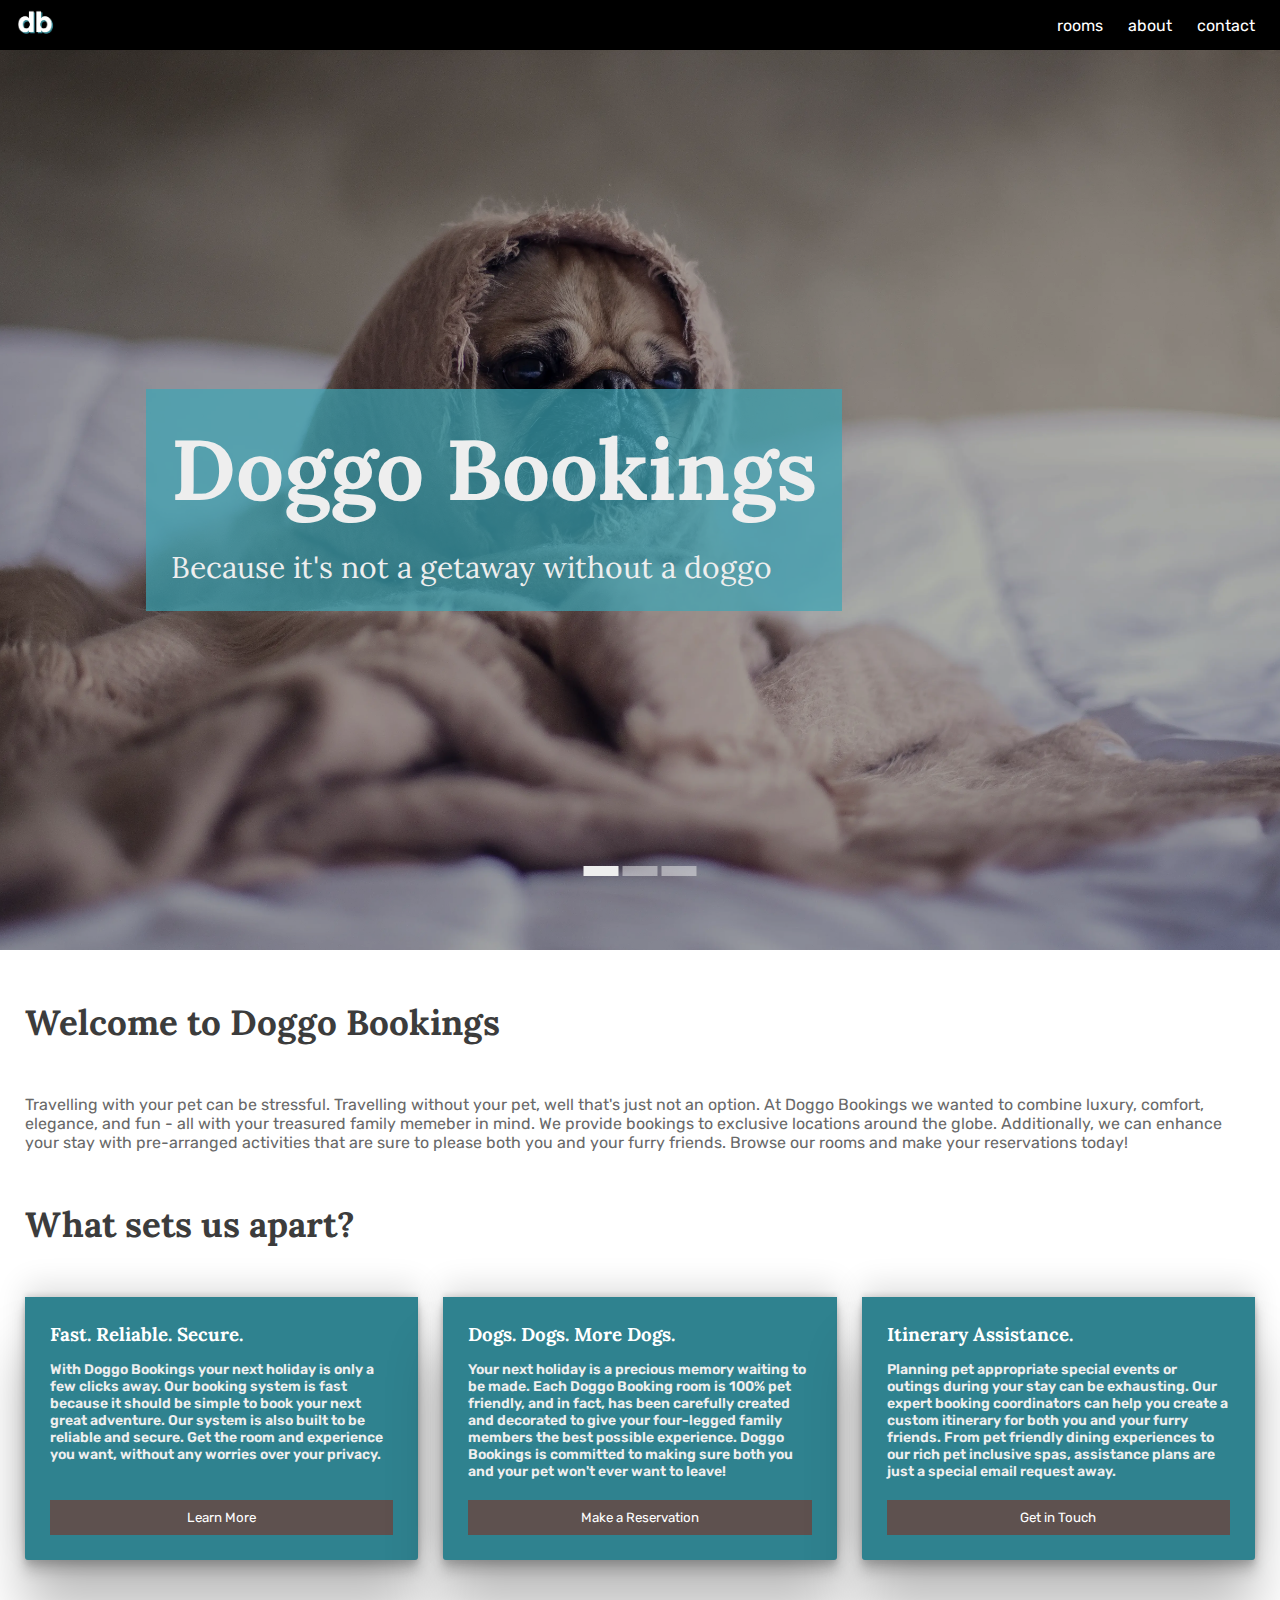
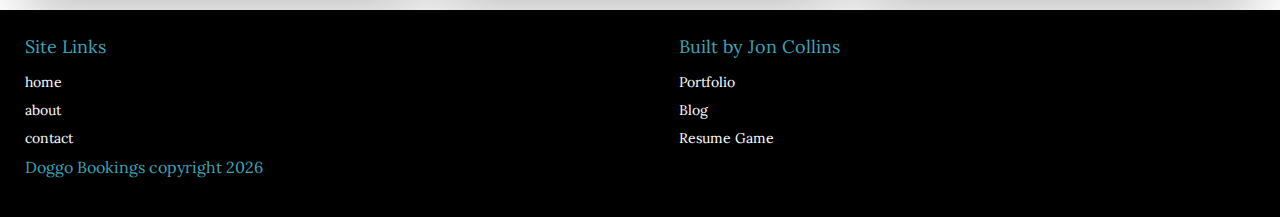
<file: html-source/static/public/index.html>
<!DOCTYPE html>
<html lang="en">
	<head>
		<meta charset="UTF-8" />
		<meta http-equiv="X-UA-Compatible" content="IE=edge" />
		<meta name="viewport" content="width=device-width, initial-scale=1.0" />
		<link rel="preconnect" href="https://fonts.googleapis.com" />
		<link rel="preconnect" href="https://fonts.gstatic.com" crossorigin />
		<link
			href="https://fonts.googleapis.com/css2?family=Lora:ital,wght@0,400;0,500;0,600;0,700;1,400;1,500;1,600;1,700&display=swap"
			rel="stylesheet"
		/>
		<link rel="preconnect" href="https://fonts.googleapis.com" />
		<link rel="preconnect" href="https://fonts.gstatic.com" crossorigin />
		<link
			href="https://fonts.googleapis.com/css2?family=Rubik:ital,wght@0,300;0,400;0,600;0,700;0,800;0,900;1,300;1,400;1,600;1,700;1,800;1,900&display=swap"
			rel="stylesheet"
		/>
		<link href="css/index.css" rel="stylesheet" type="text/css" />
		<title>Bookings.io Home</title>
	</head>
	<body>
		<!-- START navbar should be in the base template -->
		<nav class="navbar">
			<div class="logo_container">
				<a href="/static/public/"
					><img src="images/doggobookinglogo.webp" name="logo"
				/></a>
			</div>

			<ul>
				<li>
					<div class="dropdown-container">
						<a href="#" id="roomLink">rooms</a>
						<div id="dropdown-content">
							<ul>
								<li>
									<a href="/static/public/rooms/millies-quarters.html"
										>Millie's Quarters</a
									>
								</li>
								<li>
									<a href="/static/public/rooms/blueberrys-suite.html"
										>Blueberry's Suite</a
									>
								</li>
								<li>
									<a href="/static/public/rooms/muffins-retreat.html"
										>Muffin's Retreat</a
									>
								</li>
							</ul>
						</div>
					</div>
				</li>
				<li><a href="/static/public/about.html">about</a></li>
				<li>contact</li>
			</ul>
		</nav>
		<!-- END navbar should be in the base template -->
		<!-- START this content will be index/home template specific -->
		<div class="container">
			<section class="image-carousel">
				<div class="img-container">
					<img class="fade" src="images/c1.webp" name="c1" />
					<div>
						<h1>Doggo Bookings</h1>
						<p>Because it's not a getaway without a doggo</p>
					</div>
					<div class="overlay"></div>
				</div>
				<div class="img-container">
					<img class="fade" src="images/c2.webp" name="c1" />
					<div>
						<h1>Comfy and Posh</h1>
						<p>We don't sacrifice elegance or comfort</p>
					</div>
					<div class="overlay"></div>
				</div>
				<div class="img-container">
					<img class="fade" src="images/c3.webp" name="c1" />
					<div>
						<h1>Uniquely Beautiful</h1>
						<p>Every location is a stunningly exquisite experience</p>
					</div>
					<div class="overlay"></div>
				</div>
				<div class="img-controls">
					<span class="rect" data-position="1"></span>
					<span class="rect" data-position="2"></span>
					<span class="rect" data-position="3"></span>
				</div>
			</section>
			<section class="intro">
				<h2>Welcome to Doggo Bookings</h2>
				<p>
					Travelling with your pet can be stressful. Travelling without your
					pet, well that's just not an option. At Doggo Bookings we wanted to
					combine luxury, comfort, elegance, and fun - all with your treasured
					family memeber in mind. We provide bookings to exclusive locations
					around the globe. Additionally, we can enhance your stay with
					pre-arranged activities that are sure to please both you and your
					furry friends. Browse our rooms and make your reservations today!
				</p>
			</section>
			<section class="offerings">
				<h2>What sets us apart?</h2>
				<div class="feature-grid">
					<div class="feature-card">
						<h3>Fast. Reliable. Secure.</h3>
						<p>
							With Doggo Bookings your next holiday is only a few clicks away.
							Our booking system is fast because it should be simple to book
							your next great adventure. Our system is also built to be reliable
							and secure. Get the room and experience you want, without any
							worries over your privacy.
						</p>
						<button>Learn More</button>
					</div>
					<div class="feature-card">
						<h3>Dogs. Dogs. More Dogs.</h3>
						<p>
							Your next holiday is a precious memory waiting to be made. Each
							Doggo Booking room is 100% pet friendly, and in fact, has been
							carefully created and decorated to give your four-legged family
							members the best possible experience. Doggo Bookings is committed
							to making sure both you and your pet won't ever want to leave!
						</p>
						<button>Make a Reservation</button>
					</div>
					<div class="feature-card">
						<h3>Itinerary Assistance.</h3>
						<p>
							Planning pet appropriate special events or outings during your
							stay can be exhausting. Our expert booking coordinators can help
							you create a custom itinerary for both you and your furry friends.
							From pet friendly dining experiences to our rich pet inclusive
							spas, assistance plans are just a special email request away.
						</p>
						<button>Get in Touch</button>
					</div>
				</div>
			</section>
		</div>
		<!-- END this content will be index/home template specific -->
		<!-- START footer should be in base template -->
		<footer class="footer">
			<div>
				<p>Site Links</p>
				<ul>
					<li>home</li>
					<li>about</li>
					<li>contact</li>
				</ul>
				<p>Doggo Bookings copyright <span id="date"></span></p>
			</div>
			<div>
				<p>Built by Jon Collins</p>
				<ul>
					<li>Portfolio</li>
					<li>Blog</li>
					<li>Resume Game</li>
				</ul>
			</div>
		</footer>
		<!-- END footer should be in base template -->
	</body>
	<script src="js/index.js" type="module"></script>
	<script>
		const altImageTexts = {
			logo: 'Doggo Bookings Logo',
			c1: 'A cute pug wrapped up in a cozy blanket looking very cute',
			c2: 'A sleepy golden retriever snuggled up on a cozy bed',
			c3: 'A woman holding a large mug of hot chocolate with a lovely little puppy at her feet',
		};
		function setAltText() {
			const images = document.querySelectorAll('img');
			for (let i = 0; i < images.length; i++) {
				images[i].setAttribute('alt', altImageTexts[images[i].name]);
			}
		}
		setAltText();
	</script>
</html>
</file>
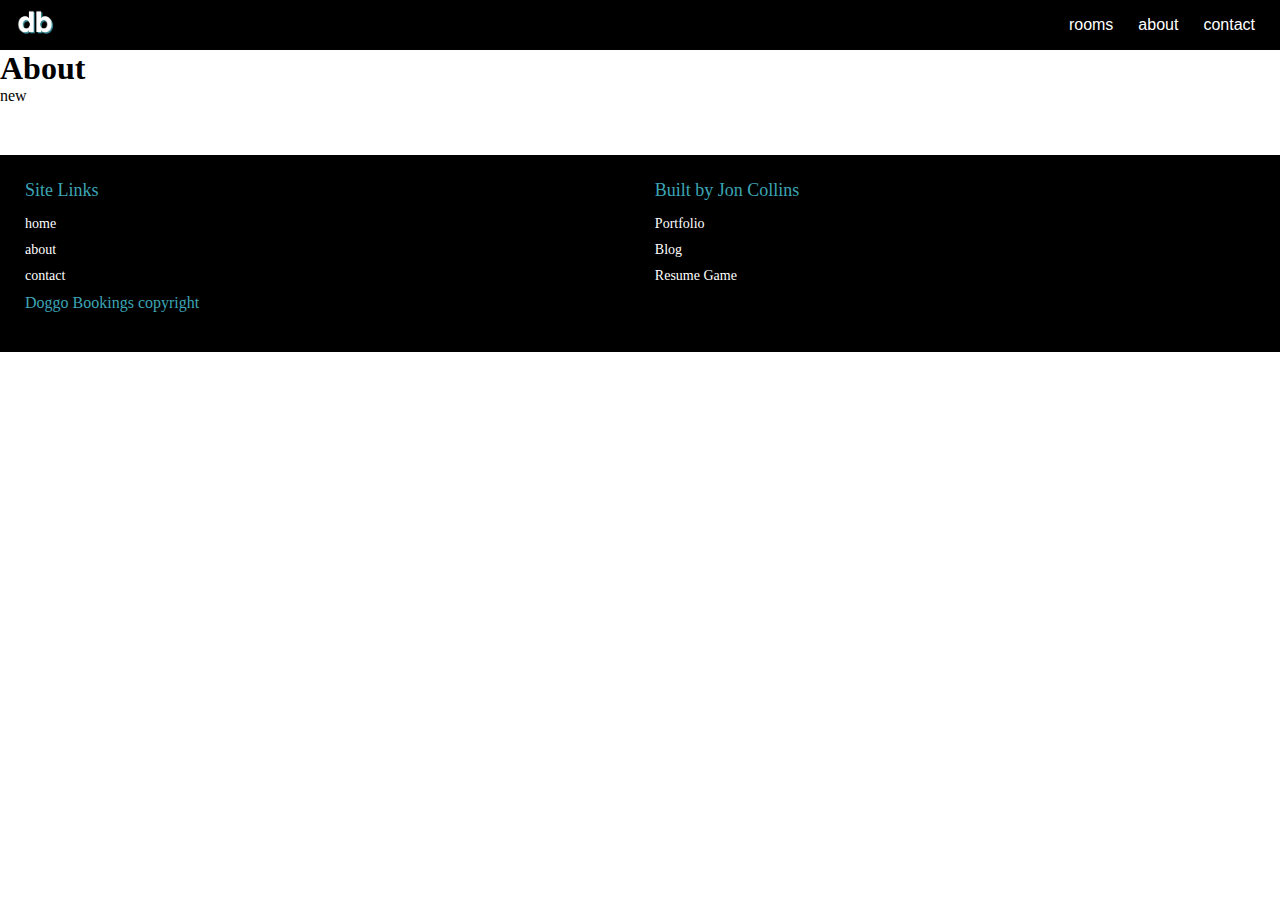
<file: html-source/static/public/about.html>
<!DOCTYPE html>
<html lang="en">
	<head>
		<meta charset="UTF-8" />
		<meta http-equiv="X-UA-Compatible" content="IE=edge" />
		<meta name="viewport" content="width=device-width, initial-scale=1.0" />
		<link href="css/about.css" rel="stylesheet" type="text/css" />
		<title>About</title>
	</head>
	<body>
		<nav class="navbar">
			<div class="logo_container">
				<a href="/static/public/"
					><img
						src="images/doggobookinglogo.webp"
						alt="a lower case d and a lowercase b making the logo for doggo bookings"
				/></a>
			</div>
			<ul>
				<li>
					<div class="dropdown-container">
						<a href="#" id="roomLink">rooms</a>
						<div id="dropdown-content">
							<ul>
								<li>
									<a href="/static/public/rooms/millies-quarters.html"
										>Millie's Quarters</a
									>
								</li>
								<li>
									<a href="static/public/rooms/blueberrys-suite.html"
										>Blueberry's Suite</a
									>
								</li>
								<li>
									<a href="/static/public/rooms/muffins-retreat.html"
										>Muffin's Retreat</a
									>
								</li>
							</ul>
						</div>
					</div>
				</li>
				<li><a href="/static/public/about.html">about</a></li>
				<li>contact</li>
			</ul>
		</nav>
		<div class="container">
			<h1>About</h1>
			<p>new</p>
		</div>
		<!-- START footer should be in base template -->
		<footer class="footer">
			<div>
				<p>Site Links</p>
				<ul>
					<li>home</li>
					<li>about</li>
					<li>contact</li>
				</ul>
				<p>Doggo Bookings copyright <span id="date"></span></p>
			</div>
			<div>
				<p>Built by Jon Collins</p>
				<ul>
					<li>Portfolio</li>
					<li>Blog</li>
					<li>Resume Game</li>
				</ul>
			</div>
		</footer>
		<!-- END footer should be in base template -->
	</body>
	<script type="module" src="js/about.js"></script>
</html>
</file>
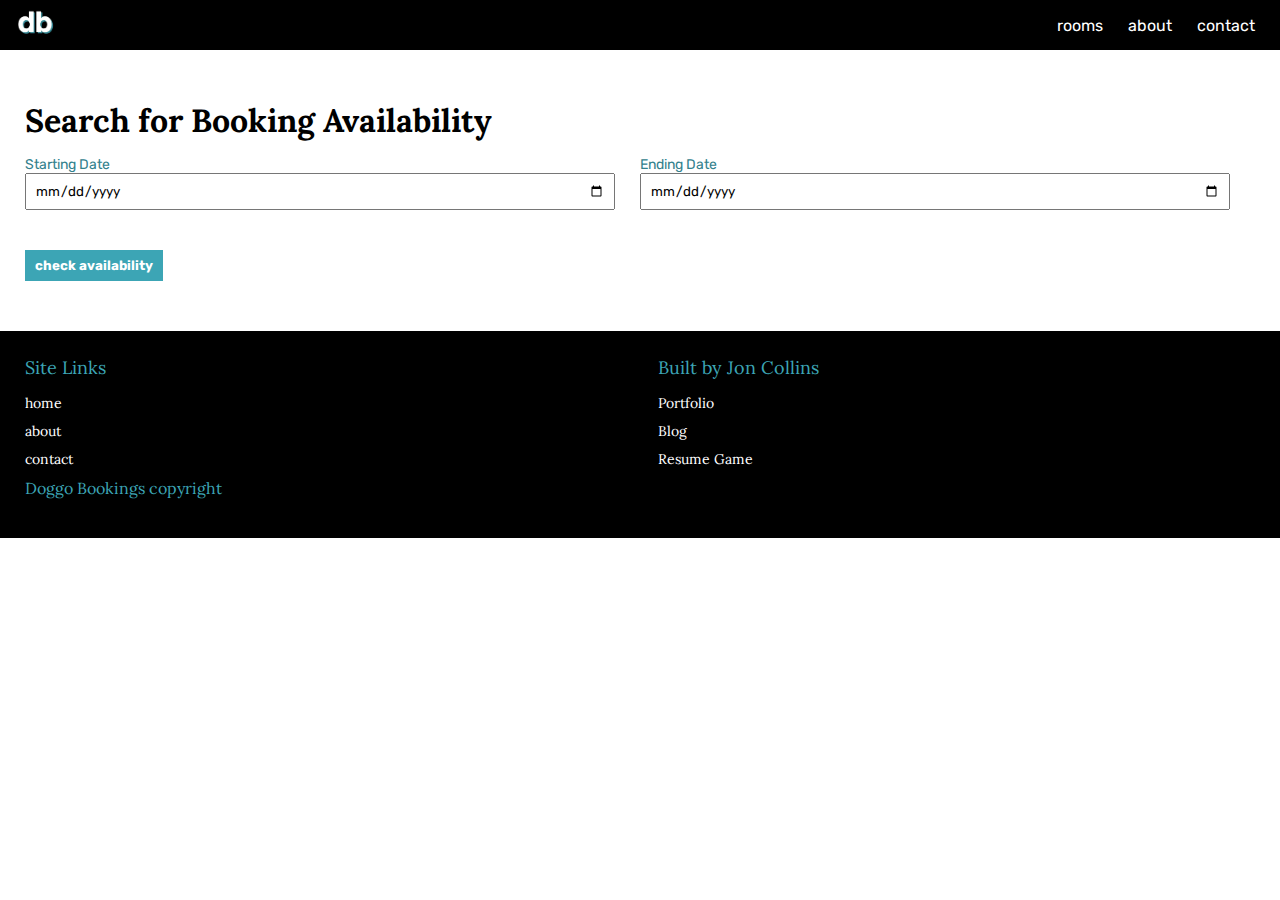
<file: html-source/static/public/reservation.html>
<!DOCTYPE html>
<html lang="en">
	<head>
		<meta charset="UTF-8" />
		<meta http-equiv="X-UA-Compatible" content="IE=edge" />
		<meta name="viewport" content="width=device-width, initial-scale=1.0" />
		<link rel="preconnect" href="https://fonts.googleapis.com" />
		<link rel="preconnect" href="https://fonts.gstatic.com" crossorigin />
		<link
			href="https://fonts.googleapis.com/css2?family=Lora:ital,wght@0,400;0,500;0,600;0,700;1,400;1,500;1,600;1,700&display=swap"
			rel="stylesheet"
		/>
		<link rel="preconnect" href="https://fonts.googleapis.com" />
		<link rel="preconnect" href="https://fonts.gstatic.com" crossorigin />
		<link
			href="https://fonts.googleapis.com/css2?family=Rubik:ital,wght@0,300;0,400;0,600;0,700;0,800;0,900;1,300;1,400;1,600;1,700;1,800;1,900&display=swap"
			rel="stylesheet"
		/>
		<link href="css/reservation.css" rel="stylesheet" type="text/css" />
		<title>Reservations</title>
	</head>
	<body>
		<nav class="navbar">
			<div class="logo_container">
				<a href="/static/public/"
					><img
						src="images/doggobookinglogo.webp"
						alt="a lower case d and a lowercase b making the logo for doggo bookings"
				/></a>
			</div>
			<ul>
				<li>
					<div class="dropdown-container">
						<a href="#" id="roomLink">rooms</a>
						<div id="dropdown-content">
							<ul>
								<li>
									<a href="/static/public/rooms/millies-quarters.html"
										>Millie's Quarters</a
									>
								</li>
								<li>
									<a href="static/public/rooms/blueberrys-suite.html"
										>Blueberry's Suite</a
									>
								</li>
								<li>
									<a href="/static/public/rooms/muffins-retreat.html"
										>Muffin's Retreat</a
									>
								</li>
							</ul>
						</div>
					</div>
				</li>
				<li><a href="/static/public/about.html">about</a></li>
				<li>contact</li>
			</ul>
		</nav>
		<div class="container">
			<div class="reservation_container">
				<h1>Search for Booking Availability</h1>
				<div class="form_container">
					<form action="reservation.html" method="GET">
						<div class="form-row">
							<div class="form-section">
								<label for="start-date">Starting Date</label>
								<input type="date" name="start-date" />
							</div>
							<div class="form-section">
								<label for="end-date">Ending Date</label>
								<input type="date" name="end-date" />
							</div>
						</div>
						<div>
							<button class="btn-submit" type="submit">
								check availability
							</button>
						</div>
					</form>
				</div>
			</div>
		</div>
		<!-- START footer should be in base template -->
		<footer class="footer">
			<div>
				<p>Site Links</p>
				<ul>
					<li>home</li>
					<li>about</li>
					<li>contact</li>
				</ul>
				<p>Doggo Bookings copyright <span id="date"></span></p>
			</div>
			<div>
				<p>Built by Jon Collins</p>
				<ul>
					<li>Portfolio</li>
					<li>Blog</li>
					<li>Resume Game</li>
				</ul>
			</div>
		</footer>
		<!-- END footer should be in base template -->
	</body>
	<script type="module" src="js/reservation.js"></script>
</html>
</file>
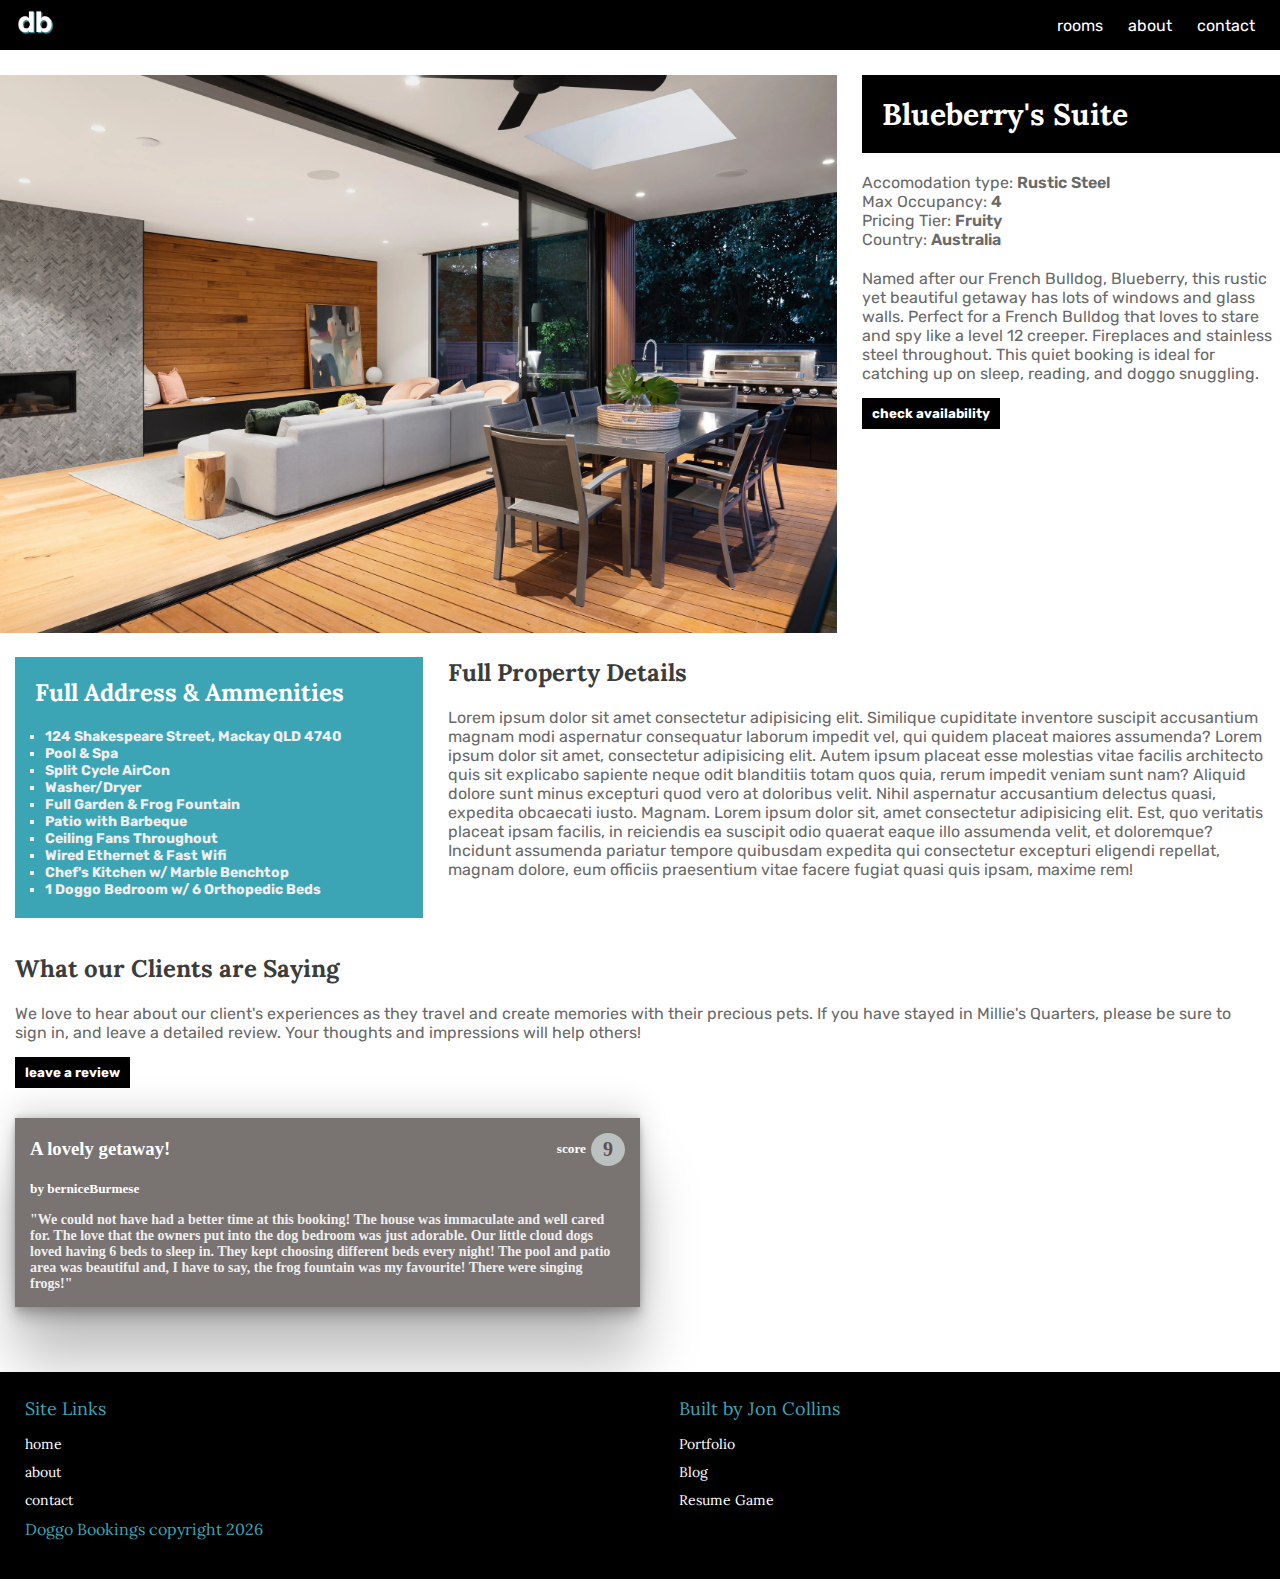
<file: html-source/static/public/rooms/blueberrys-suite.html>
<!DOCTYPE html>
<html lang="en">
	<head>
		<meta charset="UTF-8" />
		<meta http-equiv="X-UA-Compatible" content="IE=edge" />
		<meta name="viewport" content="width=device-width, initial-scale=1.0" />
		<link rel="preconnect" href="https://fonts.googleapis.com" />
		<link rel="preconnect" href="https://fonts.gstatic.com" crossorigin />
		<link
			href="https://fonts.googleapis.com/css2?family=Lora:ital,wght@0,400;0,500;0,600;0,700;1,400;1,500;1,600;1,700&display=swap"
			rel="stylesheet"
		/>
		<link rel="preconnect" href="https://fonts.googleapis.com" />
		<link rel="preconnect" href="https://fonts.gstatic.com" crossorigin />
		<link
			href="https://fonts.googleapis.com/css2?family=Rubik:ital,wght@0,300;0,400;0,600;0,700;0,800;0,900;1,300;1,400;1,600;1,700;1,800;1,900&display=swap"
			rel="stylesheet"
		/>
		<link href="../css/rooms.css" rel="stylesheet" type="text/css" />
		<title>Blueberry's Suite</title>
	</head>
	<body>
		<!-- START navbar should be in the base template -->
		<nav class="navbar">
			<div class="logo_container">
				<a href="/static/public/"
					><img src="../images/doggobookinglogo.webp" name="logo"
				/></a>
			</div>

			<ul>
				<li>
					<div class="dropdown-container">
						<a href="#" id="roomLink">rooms</a>
						<div id="dropdown-content">
							<ul>
								<li>
									<a href="/static/public/rooms/millies-quarters.html"
										>Millie's Quarters</a
									>
								</li>
								<li>
									<a href="/static/public/rooms/blueberrys-suite.html"
										>Blueberry's Suite</a
									>
								</li>
								<li>
									<a href="/static/public/rooms/muffins-retreat.html"
										>Muffin's Retreat</a
									>
								</li>
							</ul>
						</div>
					</div>
				</li>
				<li><a href="/static/public/about.html">about</a></li>
				<li>contact</li>
			</ul>
		</nav>
		<!-- END navbar should be in the base template -->
		<!-- START this content will be index/home template specific -->
		<div class="container">
			<section class="intro-grid">
				<div class="img-container">
					<img
						src="../images/blueberrys.webp"
						alt="a booking fit for a blueberry"
					/>
				</div>
				<div class="details-container">
					<h1>Blueberry's Suite</h1>
					<p class="details">
						Accomodation type: <span class="text-bold">Rustic Steel</span>
					</p>
					<p class="details">Max Occupancy: <span class="text-bold">4</span></p>
					<p class="details">
						Pricing Tier: <span class="text-bold">Fruity</span>
					</p>
					<p class="details">
						Country: <span class="text-bold">Australia</span>
					</p>
					<p class="quick-notes">
						Named after our French Bulldog, Blueberry, this rustic yet beautiful
						getaway has lots of windows and glass walls. Perfect for a French
						Bulldog that loves to stare and spy like a level 12 creeper.
						Fireplaces and stainless steel throughout. This quiet booking is
						ideal for catching up on sleep, reading, and doggo snuggling.
					</p>
					<button class="btn-availability">check availability</button>
				</div>
			</section>
			<section class="bottom-grid">
				<div class="address">
					<h2>Full Address & Ammenities</h2>
					<ul class="ammenities">
						<li>124 Shakespeare Street, Mackay QLD 4740</li>
						<li>Pool & Spa</li>
						<li>Split Cycle AirCon</li>
						<li>Washer/Dryer</li>
						<li>Full Garden & Frog Fountain</li>
						<li>Patio with Barbeque</li>
						<li>Ceiling Fans Throughout</li>
						<li>Wired Ethernet & Fast Wifi</li>
						<li>Chef's Kitchen w/ Marble Benchtop</li>
						<li>1 Doggo Bedroom w/ 6 Orthopedic Beds</li>
					</ul>
				</div>
				<div class="full-description">
					<h2>Full Property Details</h2>
					<p>
						Lorem ipsum dolor sit amet consectetur adipisicing elit. Similique
						cupiditate inventore suscipit accusantium magnam modi aspernatur
						consequatur laborum impedit vel, qui quidem placeat maiores
						assumenda? Lorem ipsum dolor sit amet, consectetur adipisicing elit.
						Autem ipsum placeat esse molestias vitae facilis architecto quis sit
						explicabo sapiente neque odit blanditiis totam quos quia, rerum
						impedit veniam sunt nam? Aliquid dolore sunt minus excepturi quod
						vero at doloribus velit. Nihil aspernatur accusantium delectus
						quasi, expedita obcaecati iusto. Magnam. Lorem ipsum dolor sit, amet
						consectetur adipisicing elit. Est, quo veritatis placeat ipsam
						facilis, in reiciendis ea suscipit odio quaerat eaque illo assumenda
						velit, et doloremque? Incidunt assumenda pariatur tempore quibusdam
						expedita qui consectetur excepturi eligendi repellat, magnam dolore,
						eum officiis praesentium vitae facere fugiat quasi quis ipsam,
						maxime rem!
					</p>
				</div>
			</section>
			<section class="bottom-reviews">
				<div class="review-intro">
					<h2>What our Clients are Saying</h2>
					<p>
						We love to hear about our client's experiences as they travel and
						create memories with their precious pets. If you have stayed in
						Millie's Quarters, please be sure to sign in, and leave a detailed
						review. Your thoughts and impressions will help others!
					</p>
					<button>leave a review</button>
				</div>
				<div class="reviews-container">
					<div class="review">
						<div class="user-score">
							<h3>A lovely getaway!</h3>
							<h5>score <span class="score">9</span></h5>
						</div>
						<h5>by <span class="user">berniceBurmese</span></h5>
						<p>
							"We could not have had a better time at this booking! The house
							was immaculate and well cared for. The love that the owners put
							into the dog bedroom was just adorable. Our little cloud dogs
							loved having 6 beds to sleep in. They kept choosing different beds
							every night! The pool and patio area was beautiful and, I have to
							say, the frog fountain was my favourite! There were singing
							frogs!"
						</p>
					</div>
				</div>
			</section>
		</div>
		<!-- END this content will be index/home template specific -->
		<!-- START footer should be in base template -->
		<footer class="footer">
			<div>
				<p>Site Links</p>
				<ul>
					<li>home</li>
					<li>about</li>
					<li>contact</li>
				</ul>
				<p>Doggo Bookings copyright <span id="date"></span></p>
			</div>
			<div>
				<p>Built by Jon Collins</p>
				<ul>
					<li>Portfolio</li>
					<li>Blog</li>
					<li>Resume Game</li>
				</ul>
			</div>
		</footer>
		<!-- END footer should be in base template -->
	</body>
	<script src="../js/rooms.js" type="module"></script>
</html>
</file>
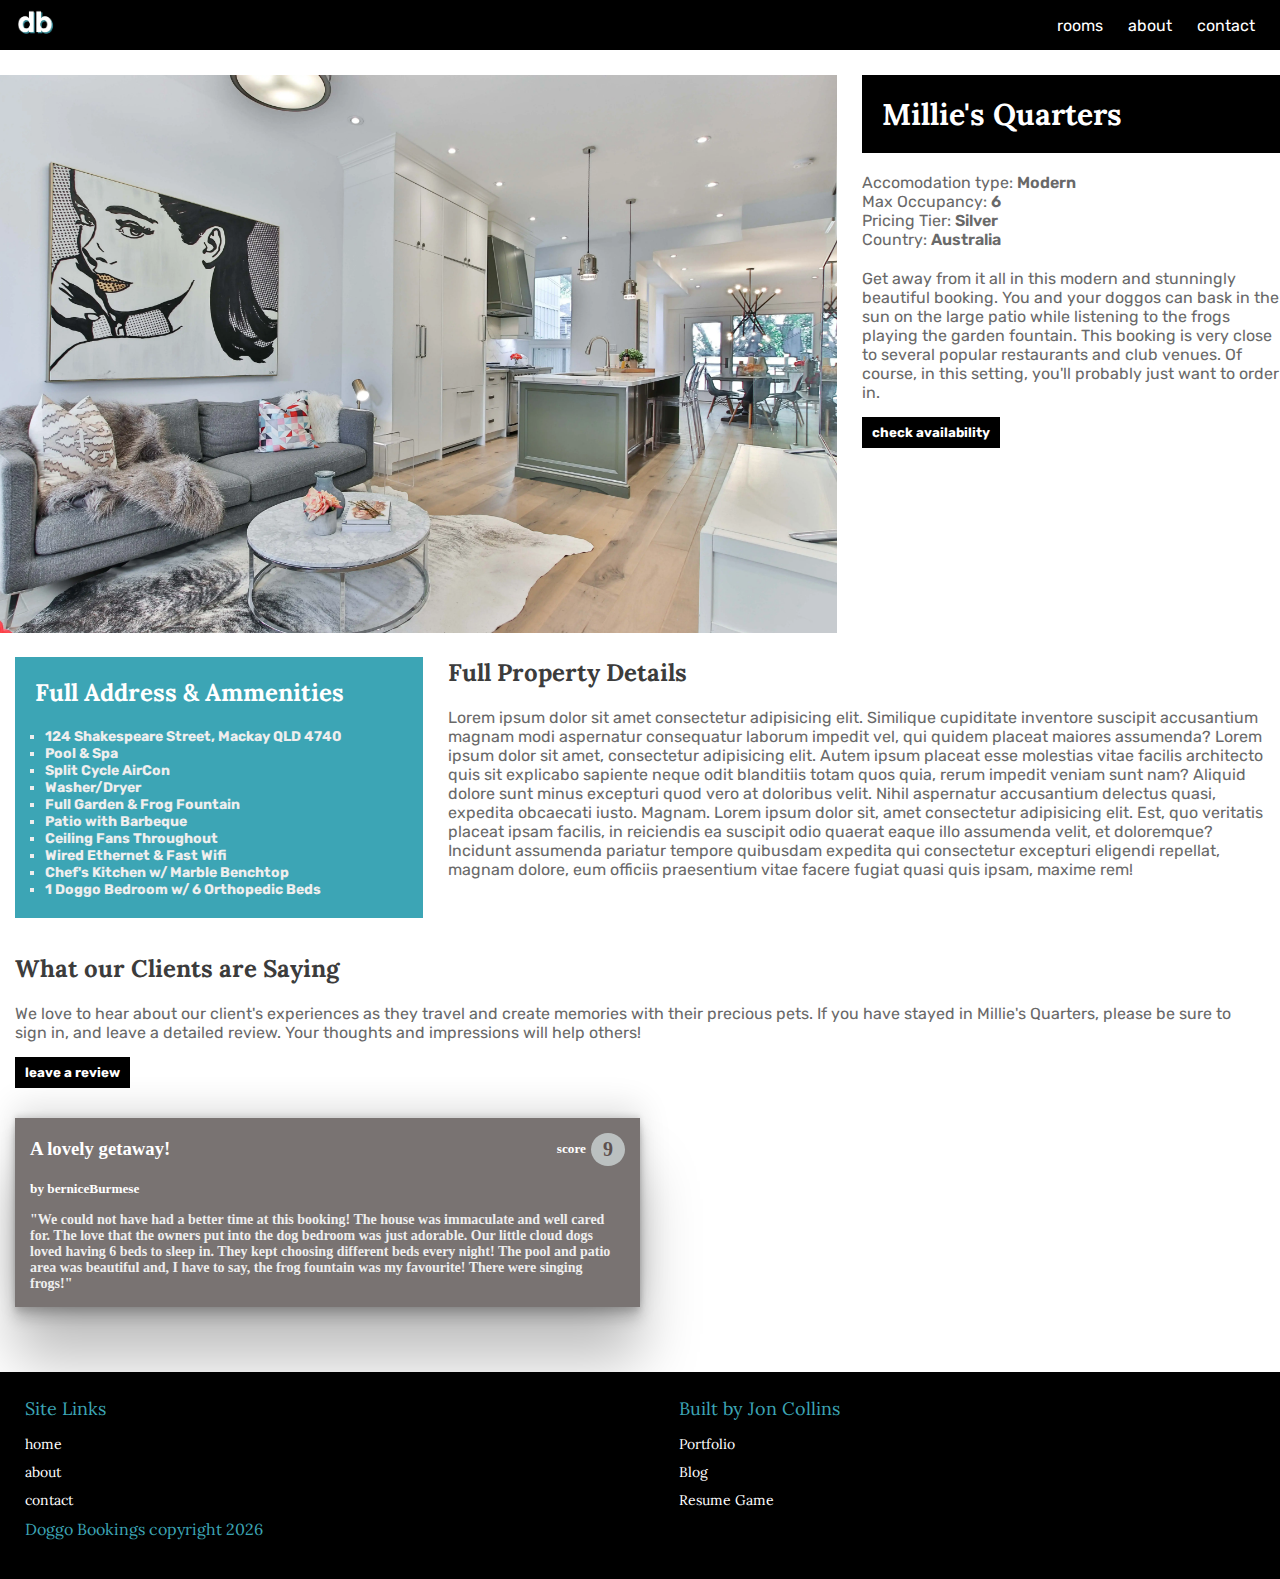
<file: html-source/static/public/rooms/millies-quarters.html>
<!DOCTYPE html>
<html lang="en">
	<head>
		<meta charset="UTF-8" />
		<meta http-equiv="X-UA-Compatible" content="IE=edge" />
		<meta name="viewport" content="width=device-width, initial-scale=1.0" />
		<link rel="preconnect" href="https://fonts.googleapis.com" />
		<link rel="preconnect" href="https://fonts.gstatic.com" crossorigin />
		<link
			href="https://fonts.googleapis.com/css2?family=Lora:ital,wght@0,400;0,500;0,600;0,700;1,400;1,500;1,600;1,700&display=swap"
			rel="stylesheet"
		/>
		<link rel="preconnect" href="https://fonts.googleapis.com" />
		<link rel="preconnect" href="https://fonts.gstatic.com" crossorigin />
		<link
			href="https://fonts.googleapis.com/css2?family=Rubik:ital,wght@0,300;0,400;0,600;0,700;0,800;0,900;1,300;1,400;1,600;1,700;1,800;1,900&display=swap"
			rel="stylesheet"
		/>
		<link href="../css/rooms.css" rel="stylesheet" type="text/css" />
		<title>Millie's Quarters</title>
	</head>
	<body>
		<!-- START navbar should be in the base template -->
		<nav class="navbar">
			<div class="logo_container">
				<a href="/static/public/"
					><img src="../images/doggobookinglogo.webp" name="logo"
				/></a>
			</div>

			<ul>
				<li>
					<div class="dropdown-container">
						<a href="#" id="roomLink">rooms</a>
						<div id="dropdown-content">
							<ul>
								<li>
									<a href="/static/public/rooms/millies-quarters.html"
										>Millie's Quarters</a
									>
								</li>
								<li>
									<a href="/static/public/rooms/blueberrys-suite.html"
										>Blueberry's Suite</a
									>
								</li>
								<li>
									<a href="/static/public/rooms/muffins-retreat.html"
										>Muffin's Retreat</a
									>
								</li>
							</ul>
						</div>
					</div>
				</li>
				<li><a href="/static/public/about.html">about</a></li>
				<li>contact</li>
			</ul>
		</nav>
		<!-- END navbar should be in the base template -->
		<!-- START this content will be index/home template specific -->
		<div class="container">
			<section class="intro-grid">
				<div class="img-container">
					<img
						src="../images/millieq.webp"
						alt="an elegant interior with beautiful decor"
					/>
				</div>
				<div class="details-container">
					<h1>Millie's Quarters</h1>
					<p class="details">
						Accomodation type: <span class="text-bold">Modern</span>
					</p>
					<p class="details">Max Occupancy: <span class="text-bold">6</span></p>
					<p class="details">
						Pricing Tier: <span class="text-bold">Silver</span>
					</p>
					<p class="details">
						Country: <span class="text-bold">Australia</span>
					</p>
					<p class="quick-notes">
						Get away from it all in this modern and stunningly beautiful
						booking. You and your doggos can bask in the sun on the large patio
						while listening to the frogs playing the garden fountain. This
						booking is very close to several popular restaurants and club
						venues. Of course, in this setting, you'll probably just want to
						order in.
					</p>
					<button class="btn-availability">check availability</button>
				</div>
			</section>
			<section class="bottom-grid">
				<div class="address">
					<h2>Full Address & Ammenities</h2>
					<ul class="ammenities">
						<li>124 Shakespeare Street, Mackay QLD 4740</li>
						<li>Pool & Spa</li>
						<li>Split Cycle AirCon</li>
						<li>Washer/Dryer</li>
						<li>Full Garden & Frog Fountain</li>
						<li>Patio with Barbeque</li>
						<li>Ceiling Fans Throughout</li>
						<li>Wired Ethernet & Fast Wifi</li>
						<li>Chef's Kitchen w/ Marble Benchtop</li>
						<li>1 Doggo Bedroom w/ 6 Orthopedic Beds</li>
					</ul>
				</div>
				<div class="full-description">
					<h2>Full Property Details</h2>
					<p>
						Lorem ipsum dolor sit amet consectetur adipisicing elit. Similique
						cupiditate inventore suscipit accusantium magnam modi aspernatur
						consequatur laborum impedit vel, qui quidem placeat maiores
						assumenda? Lorem ipsum dolor sit amet, consectetur adipisicing elit.
						Autem ipsum placeat esse molestias vitae facilis architecto quis sit
						explicabo sapiente neque odit blanditiis totam quos quia, rerum
						impedit veniam sunt nam? Aliquid dolore sunt minus excepturi quod
						vero at doloribus velit. Nihil aspernatur accusantium delectus
						quasi, expedita obcaecati iusto. Magnam. Lorem ipsum dolor sit, amet
						consectetur adipisicing elit. Est, quo veritatis placeat ipsam
						facilis, in reiciendis ea suscipit odio quaerat eaque illo assumenda
						velit, et doloremque? Incidunt assumenda pariatur tempore quibusdam
						expedita qui consectetur excepturi eligendi repellat, magnam dolore,
						eum officiis praesentium vitae facere fugiat quasi quis ipsam,
						maxime rem!
					</p>
				</div>
			</section>
			<section class="bottom-reviews">
				<div class="review-intro">
					<h2>What our Clients are Saying</h2>
					<p>
						We love to hear about our client's experiences as they travel and
						create memories with their precious pets. If you have stayed in
						Millie's Quarters, please be sure to sign in, and leave a detailed
						review. Your thoughts and impressions will help others!
					</p>
					<button>leave a review</button>
				</div>
				<div class="reviews-container">
					<div class="review">
						<div class="user-score">
							<h3>A lovely getaway!</h3>
							<h5>score <span class="score">9</span></h5>
						</div>
						<h5>by <span class="user">berniceBurmese</span></h5>
						<p>
							"We could not have had a better time at this booking! The house
							was immaculate and well cared for. The love that the owners put
							into the dog bedroom was just adorable. Our little cloud dogs
							loved having 6 beds to sleep in. They kept choosing different beds
							every night! The pool and patio area was beautiful and, I have to
							say, the frog fountain was my favourite! There were singing
							frogs!"
						</p>
					</div>
				</div>
			</section>
		</div>
		<!-- END this content will be index/home template specific -->
		<!-- START footer should be in base template -->
		<footer class="footer">
			<div>
				<p>Site Links</p>
				<ul>
					<li>home</li>
					<li>about</li>
					<li>contact</li>
				</ul>
				<p>Doggo Bookings copyright <span id="date"></span></p>
			</div>
			<div>
				<p>Built by Jon Collins</p>
				<ul>
					<li>Portfolio</li>
					<li>Blog</li>
					<li>Resume Game</li>
				</ul>
			</div>
		</footer>
		<!-- END footer should be in base template -->
	</body>
	<script src="../js/rooms.js" type="module"></script>
</html>
</file>
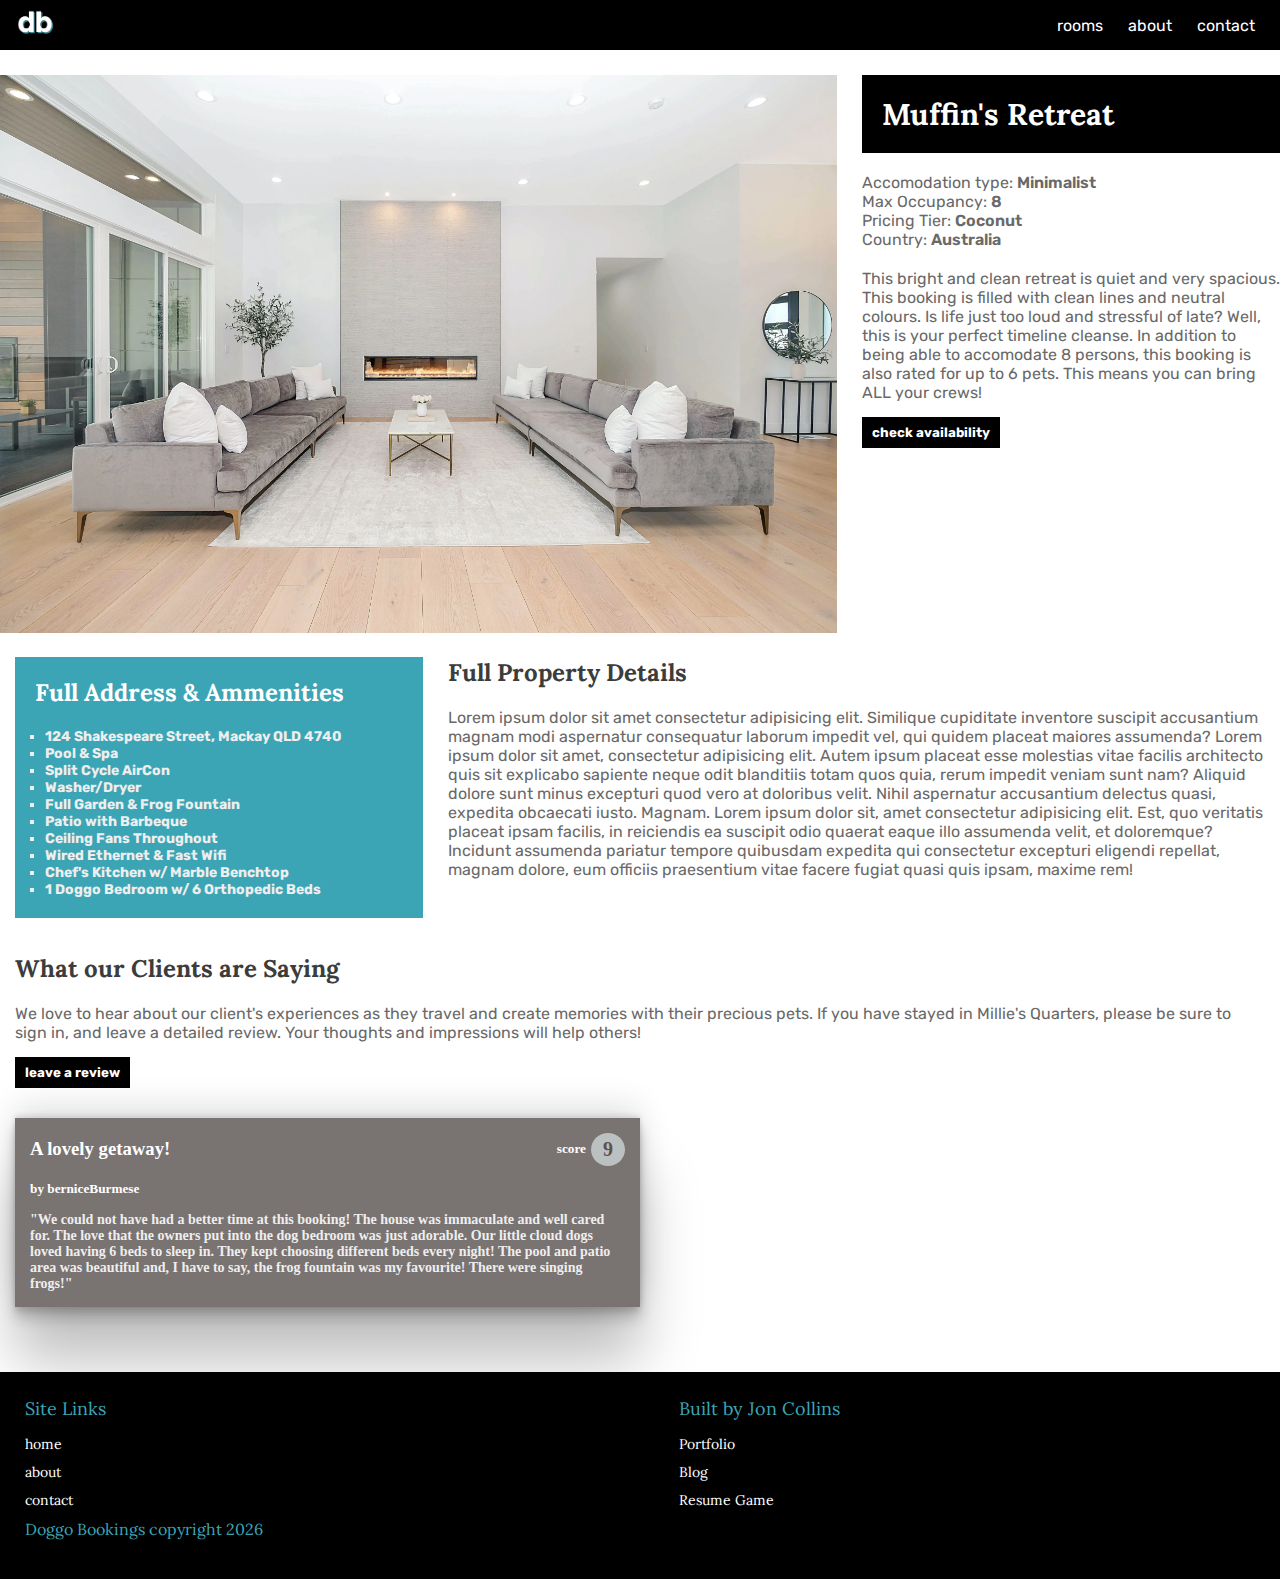
<file: html-source/static/public/rooms/muffins-retreat.html>
<!DOCTYPE html>
<html lang="en">
	<head>
		<meta charset="UTF-8" />
		<meta http-equiv="X-UA-Compatible" content="IE=edge" />
		<meta name="viewport" content="width=device-width, initial-scale=1.0" />
		<link rel="preconnect" href="https://fonts.googleapis.com" />
		<link rel="preconnect" href="https://fonts.gstatic.com" crossorigin />
		<link
			href="https://fonts.googleapis.com/css2?family=Lora:ital,wght@0,400;0,500;0,600;0,700;1,400;1,500;1,600;1,700&display=swap"
			rel="stylesheet"
		/>
		<link rel="preconnect" href="https://fonts.googleapis.com" />
		<link rel="preconnect" href="https://fonts.gstatic.com" crossorigin />
		<link
			href="https://fonts.googleapis.com/css2?family=Rubik:ital,wght@0,300;0,400;0,600;0,700;0,800;0,900;1,300;1,400;1,600;1,700;1,800;1,900&display=swap"
			rel="stylesheet"
		/>
		<link href="../css/rooms.css" rel="stylesheet" type="text/css" />
		<title>Muffin's Retreat</title>
	</head>
	<body>
		<!-- START navbar should be in the base template -->
		<nav class="navbar">
			<div class="logo_container">
				<a href="/static/public/"
					><img src="../images/doggobookinglogo.webp" name="logo"
				/></a>
			</div>

			<ul>
				<li>
					<div class="dropdown-container">
						<a href="#" id="roomLink">rooms</a>
						<div id="dropdown-content">
							<ul>
								<li>
									<a href="/static/public/rooms/millies-quarters.html"
										>Millie's Quarters</a
									>
								</li>
								<li>
									<a href="/static/public/rooms/blueberrys-suite.html"
										>Blueberry's Suite</a
									>
								</li>
								<li>
									<a href="/static/public/rooms/muffins-retreat.html"
										>Muffin's Retreat</a
									>
								</li>
							</ul>
						</div>
					</div>
				</li>
				<li><a href="/static/public/about.html">about</a></li>
				<li>contact</li>
			</ul>
		</nav>
		<!-- END navbar should be in the base template -->
		<!-- START this content will be index/home template specific -->
		<div class="container">
			<section class="intro-grid">
				<div class="img-container">
					<img
						src="../images/muffinsr.webp"
						alt="a gorgeous interior with lovely furnishings"
					/>
				</div>
				<div class="details-container">
					<h1>Muffin's Retreat</h1>
					<p class="details">
						Accomodation type: <span class="text-bold">Minimalist</span>
					</p>
					<p class="details">Max Occupancy: <span class="text-bold">8</span></p>
					<p class="details">
						Pricing Tier: <span class="text-bold">Coconut</span>
					</p>
					<p class="details">
						Country: <span class="text-bold">Australia</span>
					</p>
					<p class="quick-notes">
						This bright and clean retreat is quiet and very spacious. This
						booking is filled with clean lines and neutral colours. Is life just
						too loud and stressful of late? Well, this is your perfect timeline
						cleanse. In addition to being able to accomodate 8 persons, this
						booking is also rated for up to 6 pets. This means you can bring ALL
						your crews!
					</p>
					<button class="btn-availability">check availability</button>
				</div>
			</section>
			<section class="bottom-grid">
				<div class="address">
					<h2>Full Address & Ammenities</h2>
					<ul class="ammenities">
						<li>124 Shakespeare Street, Mackay QLD 4740</li>
						<li>Pool & Spa</li>
						<li>Split Cycle AirCon</li>
						<li>Washer/Dryer</li>
						<li>Full Garden & Frog Fountain</li>
						<li>Patio with Barbeque</li>
						<li>Ceiling Fans Throughout</li>
						<li>Wired Ethernet & Fast Wifi</li>
						<li>Chef's Kitchen w/ Marble Benchtop</li>
						<li>1 Doggo Bedroom w/ 6 Orthopedic Beds</li>
					</ul>
				</div>
				<div class="full-description">
					<h2>Full Property Details</h2>
					<p>
						Lorem ipsum dolor sit amet consectetur adipisicing elit. Similique
						cupiditate inventore suscipit accusantium magnam modi aspernatur
						consequatur laborum impedit vel, qui quidem placeat maiores
						assumenda? Lorem ipsum dolor sit amet, consectetur adipisicing elit.
						Autem ipsum placeat esse molestias vitae facilis architecto quis sit
						explicabo sapiente neque odit blanditiis totam quos quia, rerum
						impedit veniam sunt nam? Aliquid dolore sunt minus excepturi quod
						vero at doloribus velit. Nihil aspernatur accusantium delectus
						quasi, expedita obcaecati iusto. Magnam. Lorem ipsum dolor sit, amet
						consectetur adipisicing elit. Est, quo veritatis placeat ipsam
						facilis, in reiciendis ea suscipit odio quaerat eaque illo assumenda
						velit, et doloremque? Incidunt assumenda pariatur tempore quibusdam
						expedita qui consectetur excepturi eligendi repellat, magnam dolore,
						eum officiis praesentium vitae facere fugiat quasi quis ipsam,
						maxime rem!
					</p>
				</div>
			</section>
			<section class="bottom-reviews">
				<div class="review-intro">
					<h2>What our Clients are Saying</h2>
					<p>
						We love to hear about our client's experiences as they travel and
						create memories with their precious pets. If you have stayed in
						Millie's Quarters, please be sure to sign in, and leave a detailed
						review. Your thoughts and impressions will help others!
					</p>
					<button>leave a review</button>
				</div>
				<div class="reviews-container">
					<div class="review">
						<div class="user-score">
							<h3>A lovely getaway!</h3>
							<h5>score <span class="score">9</span></h5>
						</div>
						<h5>by <span class="user">berniceBurmese</span></h5>
						<p>
							"We could not have had a better time at this booking! The house
							was immaculate and well cared for. The love that the owners put
							into the dog bedroom was just adorable. Our little cloud dogs
							loved having 6 beds to sleep in. They kept choosing different beds
							every night! The pool and patio area was beautiful and, I have to
							say, the frog fountain was my favourite! There were singing
							frogs!"
						</p>
					</div>
				</div>
			</section>
		</div>
		<!-- END this content will be index/home template specific -->
		<!-- START footer should be in base template -->
		<footer class="footer">
			<div>
				<p>Site Links</p>
				<ul>
					<li>home</li>
					<li>about</li>
					<li>contact</li>
				</ul>
				<p>Doggo Bookings copyright <span id="date"></span></p>
			</div>
			<div>
				<p>Built by Jon Collins</p>
				<ul>
					<li>Portfolio</li>
					<li>Blog</li>
					<li>Resume Game</li>
				</ul>
			</div>
		</footer>
		<!-- END footer should be in base template -->
	</body>
	<script src="../js/rooms.js" type="module"></script>
</html>
</file>
<file: html-source/static/public/css/index.css>
* {
  margin: 0;
  padding: 0;
  box-sizing: border-box;
}

.navbar {
  height: 50px;
  display: flex;
  justify-content: space-between;
  align-items: center;
  padding: 0px 25px 0px 10px;
  position: fixed;
  top: 0;
  left: 0;
  width: 100%;
  z-index: 3;
  font-family: "Rubik", sans-serif;
  background-color: black;
}
.navbar > div:first-child > a:first-child > img {
  height: 50px;
}
.navbar > ul {
  display: flex;
  margin: 0;
}
.navbar > ul > li {
  list-style: none;
  color: white;
  cursor: pointer;
}
.navbar > ul > li > a {
  text-decoration: none;
  color: white;
}
.navbar > ul > li:not(:last-child) {
  margin-right: 25px;
}
.navbar .dropdown-container {
  position: relative;
  display: inline-block;
}
.navbar .dropdown-container > a {
  text-decoration: none;
  color: white;
}
.navbar #dropdown-content {
  position: absolute;
  background-color: rgba(0, 0, 0, 0.9);
  min-width: 175px;
  padding: 15px;
  left: -30px;
  display: none;
  border-bottom-left-radius: 3px;
  border-bottom-right-radius: 3px;
  box-shadow: rgba(0, 0, 0, 0.25) 0px 54px 55px, rgba(0, 0, 0, 0.12) 0px -12px 30px, rgba(0, 0, 0, 0.12) 0px 4px 6px, rgba(0, 0, 0, 0.17) 0px 12px 13px, rgba(0, 0, 0, 0.09) 0px -3px 5px;
}
.navbar #dropdown-content > ul {
  list-style: none;
}
.navbar #dropdown-content > ul > li {
  padding: 5px;
  border-radius: 5px;
}
.navbar #dropdown-content > ul > li:hover {
  background-color: #3ca5b5;
}
.navbar #dropdown-content > ul > li > a {
  text-decoration: none;
  color: white;
  font-size: 14px;
}
.navbar #dropdown-content > ul > li:not(:last-child) {
  margin-bottom: 10px;
}
.navbar #dropdown-content.show {
  display: block;
}

.footer {
  display: grid;
  grid-template-areas: "site tech";
  margin-top: 50px;
  background-color: black;
  padding: 25px;
  color: white;
  font-family: "Lora", serif;
}
.footer > div:first-child {
  grid-area: site;
}
.footer > div:first-child > p {
  color: #3ca5b5;
  font-size: 18px;
  margin-bottom: 15px;
}
.footer > div:first-child > ul {
  list-style: none;
}
.footer > div:first-child > ul > li {
  font-size: 14px;
  margin-bottom: 10px;
}
.footer > div:first-child > p:last-child {
  font-size: 16px;
  color: #3ca5b5;
}
.footer > div:last-child {
  grid-area: tech;
}
.footer > div:last-child > p {
  font-size: 18px;
  margin-bottom: 15px;
  color: #3ca5b5;
}
.footer > div:last-child > ul {
  list-style: none;
}
.footer > div:last-child > ul > li {
  font-size: 14px;
  margin-bottom: 10px;
}

.container {
  margin-top: 50px;
}

.image-carousel .img-container {
  position: relative;
  background-color: black;
}
.image-carousel .img-container .overlay {
  position: absolute;
  top: 0;
  left: 0;
  bottom: 0;
  right: 0;
  background-color: black;
  opacity: 0.3;
  z-index: 1;
}
.image-carousel .img-container > div:nth-child(2) {
  top: 50%;
  left: 25%;
  transform: translate(-25%, -50%);
  position: absolute;
  font-family: "Lora", serif;
  color: #eee;
  z-index: 2;
  background: rgba(60, 165, 181, 0.7);
  padding: 25px;
}
.image-carousel .img-container > div:nth-child(2) > h1 {
  font-size: 40px;
  margin-bottom: 25px;
}
@media (min-width: 600px) {
  .image-carousel .img-container > div:nth-child(2) > h1 {
    font-size: 60px;
  }
}
@media (min-width: 1000px) {
  .image-carousel .img-container > div:nth-child(2) > h1 {
    font-size: 85px;
  }
}
@media (min-width: 600px) {
  .image-carousel .img-container > div:nth-child(2) > p {
    font-size: 24px;
  }
}
@media (min-width: 1000px) {
  .image-carousel .img-container > div:nth-child(2) > p {
    font-size: 30px;
  }
}
.image-carousel .img-container > img {
  display: block;
  width: 100%;
  min-height: 100vh;
  aspect-ratio: 16/9;
  object-fit: cover;
  opacity: 1;
}

.intro {
  padding: 0px 25px;
}
.intro > h2 {
  font-family: "Lora", serif;
  font-size: 35px;
  font-weight: bold;
  margin: 50px 0px;
  color: #3c3c3c;
}
.intro > p {
  font-family: "Rubik", sans-serif;
  font-size: 16px;
  font-weight: 400;
  color: #696969;
}

.offerings > h2 {
  font-family: "Lora", serif;
  font-size: 35px;
  font-weight: bold;
  margin-top: 50px;
  padding-left: 25px;
  color: #3c3c3c;
}
.offerings .feature-grid {
  display: grid;
  grid-template-columns: 1fr;
  grid-gap: 25px;
  margin-top: 50px;
  padding: 0px 25px;
}
@media (min-width: 600px) {
  .offerings .feature-grid {
    grid-template-columns: 1fr 1fr;
  }
}
@media (min-width: 1000px) {
  .offerings .feature-grid {
    grid-template-columns: 1fr 1fr 1fr;
  }
}
.offerings .feature-card {
  display: flex;
  flex-direction: column;
  background-color: #2f828f;
  padding: 25px;
  font-family: "Lora", serif;
  font-weight: 700;
  box-shadow: rgba(0, 0, 0, 0.25) 0px 54px 55px, rgba(0, 0, 0, 0.12) 0px -12px 30px, rgba(0, 0, 0, 0.12) 0px 4px 6px, rgba(0, 0, 0, 0.17) 0px 12px 13px, rgba(0, 0, 0, 0.09) 0px -3px 5px;
  border-bottom-left-radius: 3px;
  border-bottom-right-radius: 3px;
}
.offerings .feature-card > h3 {
  color: #fff;
  margin-bottom: 15px;
}
.offerings .feature-card > p {
  color: #eee;
  font-family: "Rubik", sans-serif;
  font-size: 14px;
  font-weight: 600;
  flex: 1;
}
.offerings .feature-card > button {
  margin-top: 20px;
  background: none;
  border: none;
  font-family: "Rubik", sans-serif;
  background-color: #5e514f;
  color: #fff;
  padding: 10px;
  cursor: pointer;
  transition: all 0.4s ease-in-out;
}
.offerings .feature-card > button:hover {
  background-color: #bbc0c0;
  color: #392f30;
}

.img-controls {
  position: absolute;
  bottom: 20px;
  left: 50%;
  transform: translate(-50%, 0);
  z-index: 2;
}
.img-controls .rect {
  cursor: pointer;
  display: inline-block;
  width: 35px;
  height: 10px;
  background-color: #eee;
  opacity: 0.5;
  transition: all 0.4s ease-in-out;
}
.img-controls .rect.enable {
  opacity: 1;
}
.img-controls .rect:hover {
  opacity: 1;
}

.fade {
  -webkit-animation-name: fade;
  -webkit-animation-duration: 1.2s;
  animation-name: fade;
  animation-duration: 1.2s;
}

@-webkit-keyframes fade {
  from {
    opacity: 0.5;
  }
  to {
    opacity: 2;
  }
}
@keyframes fade {
  from {
    opacity: 0.5;
  }
  to {
    opacity: 2;
  }
}

/*# sourceMappingURL=index.css.map */
</file>
<file: html-source/static/public/css/about.css>
* {
  margin: 0;
  padding: 0;
  box-sizing: border-box;
}

.navbar {
  height: 50px;
  display: flex;
  justify-content: space-between;
  align-items: center;
  padding: 0px 25px 0px 10px;
  position: fixed;
  top: 0;
  left: 0;
  width: 100%;
  z-index: 3;
  font-family: "Rubik", sans-serif;
  background-color: black;
}
.navbar > div:first-child > a:first-child > img {
  height: 50px;
}
.navbar > ul {
  display: flex;
  margin: 0;
}
.navbar > ul > li {
  list-style: none;
  color: white;
  cursor: pointer;
}
.navbar > ul > li > a {
  text-decoration: none;
  color: white;
}
.navbar > ul > li:not(:last-child) {
  margin-right: 25px;
}
.navbar .dropdown-container {
  position: relative;
  display: inline-block;
}
.navbar .dropdown-container > a {
  text-decoration: none;
  color: white;
}
.navbar #dropdown-content {
  position: absolute;
  background-color: rgba(0, 0, 0, 0.9);
  min-width: 175px;
  padding: 15px;
  left: -30px;
  display: none;
  border-bottom-left-radius: 3px;
  border-bottom-right-radius: 3px;
  box-shadow: rgba(0, 0, 0, 0.25) 0px 54px 55px, rgba(0, 0, 0, 0.12) 0px -12px 30px, rgba(0, 0, 0, 0.12) 0px 4px 6px, rgba(0, 0, 0, 0.17) 0px 12px 13px, rgba(0, 0, 0, 0.09) 0px -3px 5px;
}
.navbar #dropdown-content > ul {
  list-style: none;
}
.navbar #dropdown-content > ul > li {
  padding: 5px;
  border-radius: 5px;
}
.navbar #dropdown-content > ul > li:hover {
  background-color: #3ca5b5;
}
.navbar #dropdown-content > ul > li > a {
  text-decoration: none;
  color: white;
  font-size: 14px;
}
.navbar #dropdown-content > ul > li:not(:last-child) {
  margin-bottom: 10px;
}
.navbar #dropdown-content.show {
  display: block;
}

.footer {
  display: grid;
  grid-template-areas: "site tech";
  margin-top: 50px;
  background-color: black;
  padding: 25px;
  color: white;
  font-family: "Lora", serif;
}
.footer > div:first-child {
  grid-area: site;
}
.footer > div:first-child > p {
  color: #3ca5b5;
  font-size: 18px;
  margin-bottom: 15px;
}
.footer > div:first-child > ul {
  list-style: none;
}
.footer > div:first-child > ul > li {
  font-size: 14px;
  margin-bottom: 10px;
}
.footer > div:first-child > p:last-child {
  font-size: 16px;
  color: #3ca5b5;
}
.footer > div:last-child {
  grid-area: tech;
}
.footer > div:last-child > p {
  font-size: 18px;
  margin-bottom: 15px;
  color: #3ca5b5;
}
.footer > div:last-child > ul {
  list-style: none;
}
.footer > div:last-child > ul > li {
  font-size: 14px;
  margin-bottom: 10px;
}

.container {
  margin-top: 50px;
}

/*# sourceMappingURL=about.css.map */
</file>
<file: html-source/static/public/css/reservation.css>
* {
  margin: 0;
  padding: 0;
  box-sizing: border-box;
}

.navbar {
  height: 50px;
  display: flex;
  justify-content: space-between;
  align-items: center;
  padding: 0px 25px 0px 10px;
  position: fixed;
  top: 0;
  left: 0;
  width: 100%;
  z-index: 3;
  font-family: "Rubik", sans-serif;
  background-color: black;
}
.navbar > div:first-child > a:first-child > img {
  height: 50px;
}
.navbar > ul {
  display: flex;
  margin: 0;
}
.navbar > ul > li {
  list-style: none;
  color: white;
  cursor: pointer;
}
.navbar > ul > li > a {
  text-decoration: none;
  color: white;
}
.navbar > ul > li:not(:last-child) {
  margin-right: 25px;
}
.navbar .dropdown-container {
  position: relative;
  display: inline-block;
}
.navbar .dropdown-container > a {
  text-decoration: none;
  color: white;
}
.navbar #dropdown-content {
  position: absolute;
  background-color: rgba(0, 0, 0, 0.9);
  min-width: 175px;
  padding: 15px;
  left: -30px;
  display: none;
  border-bottom-left-radius: 3px;
  border-bottom-right-radius: 3px;
  box-shadow: rgba(0, 0, 0, 0.25) 0px 54px 55px, rgba(0, 0, 0, 0.12) 0px -12px 30px, rgba(0, 0, 0, 0.12) 0px 4px 6px, rgba(0, 0, 0, 0.17) 0px 12px 13px, rgba(0, 0, 0, 0.09) 0px -3px 5px;
}
.navbar #dropdown-content > ul {
  list-style: none;
}
.navbar #dropdown-content > ul > li {
  padding: 5px;
  border-radius: 5px;
}
.navbar #dropdown-content > ul > li:hover {
  background-color: #3ca5b5;
}
.navbar #dropdown-content > ul > li > a {
  text-decoration: none;
  color: white;
  font-size: 14px;
}
.navbar #dropdown-content > ul > li:not(:last-child) {
  margin-bottom: 10px;
}
.navbar #dropdown-content.show {
  display: block;
}

.footer {
  display: grid;
  grid-template-areas: "site tech";
  margin-top: 50px;
  background-color: black;
  padding: 25px;
  color: white;
  font-family: "Lora", serif;
}
.footer > div:first-child {
  grid-area: site;
}
.footer > div:first-child > p {
  color: #3ca5b5;
  font-size: 18px;
  margin-bottom: 15px;
}
.footer > div:first-child > ul {
  list-style: none;
}
.footer > div:first-child > ul > li {
  font-size: 14px;
  margin-bottom: 10px;
}
.footer > div:first-child > p:last-child {
  font-size: 16px;
  color: #3ca5b5;
}
.footer > div:last-child {
  grid-area: tech;
}
.footer > div:last-child > p {
  font-size: 18px;
  margin-bottom: 15px;
  color: #3ca5b5;
}
.footer > div:last-child > ul {
  list-style: none;
}
.footer > div:last-child > ul > li {
  font-size: 14px;
  margin-bottom: 10px;
}

.container {
  margin-top: 50px;
}

.reservation_container {
  padding-top: 50px;
  margin: 0 25px;
}
.reservation_container > h1 {
  font-family: "Lora", serif;
}

.form_container {
  margin-top: 15px;
}
.form_container > form {
  display: flex;
  flex-direction: column;
}
.form_container > form > button {
  font-family: "Rubik", sans-serif;
}
.form_container > form .form-row {
  display: flex;
}
.form_container > form .form-section {
  display: flex;
  flex-direction: column;
  margin-bottom: 25px;
  width: 100%;
}
.form_container > form .form-section > input {
  padding: 8px;
}
.form_container > form .form-section > label {
  font-size: 14px;
  color: #33818d;
}
.form_container > form .form-section > input,
.form_container > form .form-section label {
  font-family: "Rubik", sans-serif;
}
.form_container > form .form-section > input:not(last-child) {
  margin-right: 25px;
}

.btn-submit {
  background: none;
  border: none;
  padding: 8px 10px;
  margin-top: 15px;
  background-color: #3ca5b5;
  font-family: "Rubik", sans-serif;
  font-weight: bold;
  color: #fff;
  cursor: pointer;
  transition: all 0.4s ease-in-out;
}
.btn-submit:hover {
  background-color: #95d2dc;
}

/*# sourceMappingURL=reservation.css.map */
</file>
<file: html-source/static/public/css/rooms.css>
* {
  margin: 0;
  padding: 0;
  box-sizing: border-box;
}

.navbar {
  height: 50px;
  display: flex;
  justify-content: space-between;
  align-items: center;
  padding: 0px 25px 0px 10px;
  position: fixed;
  top: 0;
  left: 0;
  width: 100%;
  z-index: 3;
  font-family: "Rubik", sans-serif;
  background-color: black;
}
.navbar > div:first-child > a:first-child > img {
  height: 50px;
}
.navbar > ul {
  display: flex;
  margin: 0;
}
.navbar > ul > li {
  list-style: none;
  color: white;
  cursor: pointer;
}
.navbar > ul > li > a {
  text-decoration: none;
  color: white;
}
.navbar > ul > li:not(:last-child) {
  margin-right: 25px;
}
.navbar .dropdown-container {
  position: relative;
  display: inline-block;
}
.navbar .dropdown-container > a {
  text-decoration: none;
  color: white;
}
.navbar #dropdown-content {
  position: absolute;
  background-color: rgba(0, 0, 0, 0.9);
  min-width: 175px;
  padding: 15px;
  left: -30px;
  display: none;
  border-bottom-left-radius: 3px;
  border-bottom-right-radius: 3px;
  box-shadow: rgba(0, 0, 0, 0.25) 0px 54px 55px, rgba(0, 0, 0, 0.12) 0px -12px 30px, rgba(0, 0, 0, 0.12) 0px 4px 6px, rgba(0, 0, 0, 0.17) 0px 12px 13px, rgba(0, 0, 0, 0.09) 0px -3px 5px;
}
.navbar #dropdown-content > ul {
  list-style: none;
}
.navbar #dropdown-content > ul > li {
  padding: 5px;
  border-radius: 5px;
}
.navbar #dropdown-content > ul > li:hover {
  background-color: #3ca5b5;
}
.navbar #dropdown-content > ul > li > a {
  text-decoration: none;
  color: white;
  font-size: 14px;
}
.navbar #dropdown-content > ul > li:not(:last-child) {
  margin-bottom: 10px;
}
.navbar #dropdown-content.show {
  display: block;
}

.footer {
  display: grid;
  grid-template-areas: "site tech";
  margin-top: 50px;
  background-color: black;
  padding: 25px;
  color: white;
  font-family: "Lora", serif;
}
.footer > div:first-child {
  grid-area: site;
}
.footer > div:first-child > p {
  color: #3ca5b5;
  font-size: 18px;
  margin-bottom: 15px;
}
.footer > div:first-child > ul {
  list-style: none;
}
.footer > div:first-child > ul > li {
  font-size: 14px;
  margin-bottom: 10px;
}
.footer > div:first-child > p:last-child {
  font-size: 16px;
  color: #3ca5b5;
}
.footer > div:last-child {
  grid-area: tech;
}
.footer > div:last-child > p {
  font-size: 18px;
  margin-bottom: 15px;
  color: #3ca5b5;
}
.footer > div:last-child > ul {
  list-style: none;
}
.footer > div:last-child > ul > li {
  font-size: 14px;
  margin-bottom: 10px;
}

.container {
  margin-top: 50px;
  min-height: 100vh;
}

.intro-grid {
  display: grid;
  grid-template-columns: 1fr;
  grid-gap: 25px;
  align-items: flex-start;
  padding-top: 25px;
}
@media (min-width: 700px) {
  .intro-grid {
    grid-template-columns: 2fr 1fr;
  }
}

.img-container > img {
  max-width: 100%;
}

.details-container {
  padding: 0px 15px;
}
.details-container > h1 {
  font-family: "Lora", serif;
  font-size: 30px;
  margin-bottom: 20px;
  color: #fff;
  background-color: black;
  padding: 20px;
}
.details-container > p {
  color: #696969;
  font-family: "Rubik", sans-serif;
}
.details-container > p:nth-child(6) {
  margin-top: 20px;
}
.details-container > button:last-child {
  background: none;
  border: none;
  padding: 8px 10px;
  margin-top: 15px;
  background-color: black;
  font-family: "Rubik", sans-serif;
  font-weight: bold;
  color: #fff;
  cursor: pointer;
  transition: all 0.4s ease-in-out;
}
.details-container > button:last-child:hover {
  background-color: #404040;
}
@media (min-width: 700px) {
  .details-container {
    padding: 0px;
  }
}

.text-bold {
  font-weight: 600;
}

.bottom-grid {
  display: grid;
  grid-template-columns: 1fr;
  grid-gap: 25px;
  padding: 20px 15px;
}
.bottom-grid .address {
  background-color: #3ca5b5;
  padding: 20px;
}
.bottom-grid .address > h2 {
  color: #fff;
}
.bottom-grid .address > ul {
  display: flex;
  flex-direction: column;
  margin-left: 10px;
  list-style: square;
}
.bottom-grid .address > ul > li {
  color: #eee;
  font-size: 14px;
  font-family: "Rubik", sans-serif;
  font-weight: bold;
}
.bottom-grid > div > h2 {
  font-family: "Lora", serif;
  margin-bottom: 20px;
  color: #3c3c3c;
}
.bottom-grid > div > p {
  font-family: "Rubik", sans-serif;
  color: #696969;
}
@media (min-width: 600px) {
  .bottom-grid {
    grid-template-columns: 1fr 2fr;
  }
}

.review-intro {
  padding: 15px;
}
.review-intro > h2 {
  font-family: "Lora", serif;
  margin-bottom: 20px;
  color: #3c3c3c;
}
.review-intro > p {
  font-family: "Rubik", sans-serif;
  color: #696969;
}
.review-intro > button {
  background: none;
  border: none;
  padding: 8px 10px;
  margin-top: 15px;
  background-color: black;
  font-family: "Rubik", sans-serif;
  font-weight: bold;
  color: #fff;
  cursor: pointer;
  transition: all 0.4s ease-in-out;
}
.review-intro > button:hover {
  background-color: #404040;
}

.reviews-container {
  padding: 15px;
}

.review {
  padding: 15px;
  background-color: #797372;
  color: #fff;
  box-shadow: rgba(0, 0, 0, 0.25) 0px 54px 55px, rgba(0, 0, 0, 0.12) 0px -12px 30px, rgba(0, 0, 0, 0.12) 0px 4px 6px, rgba(0, 0, 0, 0.17) 0px 12px 13px, rgba(0, 0, 0, 0.09) 0px -3px 5px;
}
@media (min-width: 800px) {
  .review {
    max-width: 80%;
  }
}
@media (min-width: 1000px) {
  .review {
    max-width: 65%;
  }
}
@media (min-width: 1200px) {
  .review {
    max-width: 50%;
  }
}
.review > h3 {
  font-family: "Lora", serif;
}
.review > p {
  font-size: 14px;
  font-weight: bold;
  color: #eee;
}
.review > h5:nth-child(2) {
  margin: 15px 0px;
}

.user-score {
  display: flex;
  align-items: center;
  justify-content: space-between;
}
.user-score > h5:last-child {
  display: flex;
  align-items: center;
}

.score {
  font-size: 20px;
  padding: 5px 12px;
  background-color: #bbc0c0;
  color: #5e514f;
  border-radius: 50%;
  margin-left: 5px;
}

/*# sourceMappingURL=rooms.css.map */
</file>
